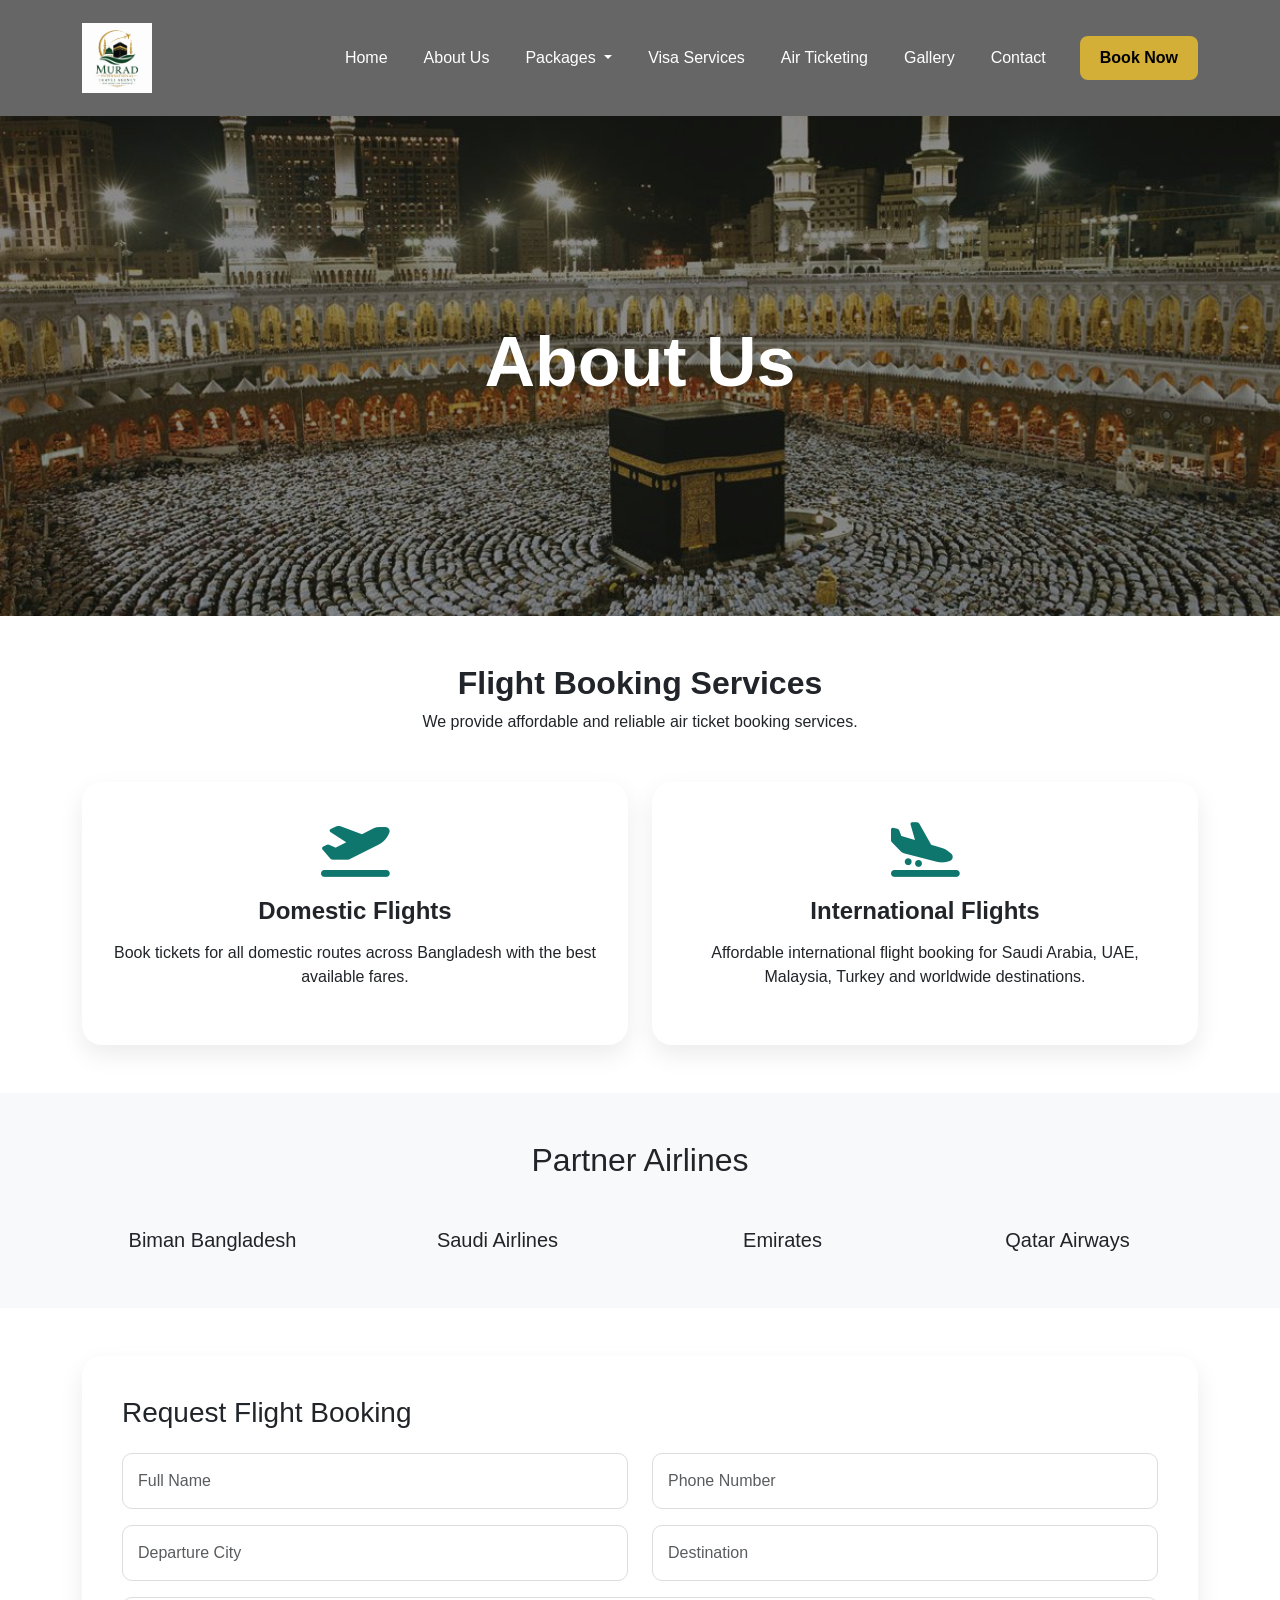
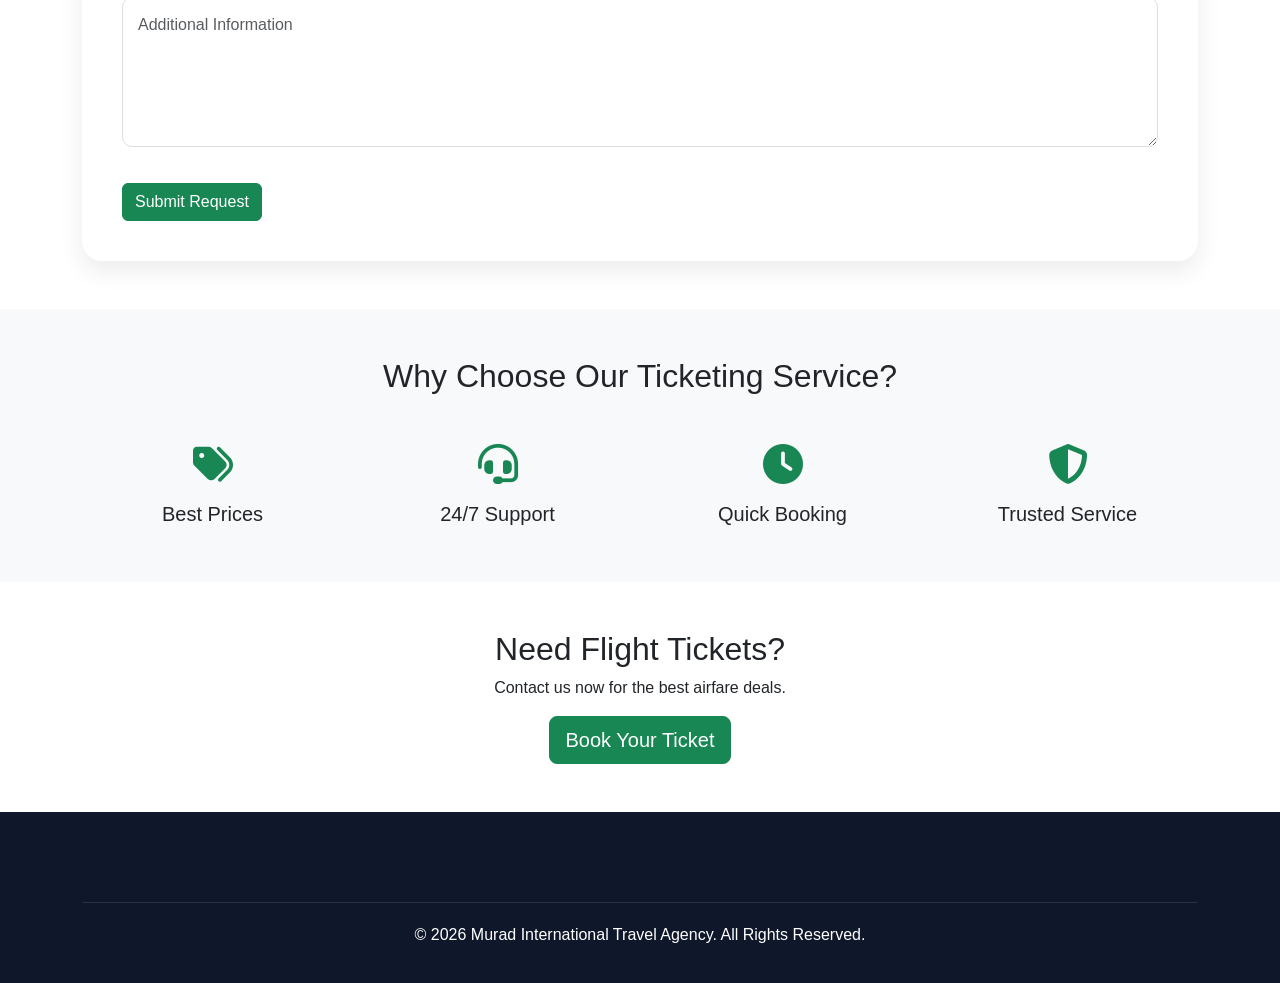
<file: air-ticketing.html>
<!DOCTYPE html>
<html lang="en">

<head>

<meta charset="UTF-8">
<meta name="viewport" content="width=device-width, initial-scale=1.0">

<title>Air Ticketing Services | Murad International Travel Agency</title>

<link href="https://cdn.jsdelivr.net/npm/bootstrap@5.3.7/dist/css/bootstrap.min.css" rel="stylesheet">

<link rel="stylesheet"
href="https://cdnjs.cloudflare.com/ajax/libs/font-awesome/6.7.2/css/all.min.css">

<link rel="stylesheet" href="css/style.css">

</head>

<body>

<!-- Navbar -->

<!-- Navbar -->

<nav class="navbar navbar-expand-lg custom-navbar">

<div class="container">

<a class="navbar-brand" href="index.html">
<img src="images/logo.png" alt="Murad Travel Logo">
</a>

<button class="navbar-toggler"
type="button"
data-bs-toggle="collapse"
data-bs-target="#navbarNav">

<span class="navbar-toggler-icon"></span>

</button>

<div class="collapse navbar-collapse"
id="navbarNav">

<ul class="navbar-nav ms-auto align-items-center">

<li class="nav-item">
<a class="nav-link" href="index.html">Home</a>
</li>

<li class="nav-item">
<a class="nav-link" href="about.html">About Us</a>
</li>

<li class="nav-item dropdown">

<a class="nav-link dropdown-toggle"
href="#"
data-bs-toggle="dropdown">

Packages

</a>

<ul class="dropdown-menu">

<li>
<a class="dropdown-item"
href="hajj-packages.html">

Hajj Packages

</a>
</li>

<li>
<a class="dropdown-item"
href="umrah-packages.html">

Umrah Packages

</a>
</li>

</ul>

</li>

<li class="nav-item">
<a class="nav-link" href="visa-services.html">Visa Services</a>
</li>

<li class="nav-item">
<a class="nav-link" href="air-ticketing.html">Air Ticketing</a>
</li>

<li class="nav-item">
<a class="nav-link" href="gallery.html">Gallery</a>
</li>

<li class="nav-item">
<a class="nav-link" href="contact.html">Contact</a>
</li>

<li class="nav-item ms-lg-3">

<a href="https://wa.me/8801760778500"
target="_blank"
class="btn btn-warning book-btn">

Book Now

</a>

</li>

</ul>

</div>

</div>

</nav>

<!-- Banner -->

<section class="page-banner">

<img src="images/slider-1.jpg"
class="w-100 page-banner-img">

<div class="banner-overlay"></div>

<div class="banner-content">

<h1>About Us</h1>

</div>

</section>

<!-- Services -->

<section class="py-5">

<div class="container">

<div class="text-center mb-5">

<h2 class="fw-bold">
Flight Booking Services
</h2>

<p>
We provide affordable and reliable air ticket booking services.
</p>

</div>

<div class="row g-4">

<div class="col-lg-6">

<div class="service-card">

<i class="fa-solid fa-plane-departure"></i>

<h4>Domestic Flights</h4>

<p>
Book tickets for all domestic routes across Bangladesh with the best available fares.
</p>

</div>

</div>

<div class="col-lg-6">

<div class="service-card">

<i class="fa-solid fa-plane-arrival"></i>

<h4>International Flights</h4>

<p>
Affordable international flight booking for Saudi Arabia, UAE, Malaysia, Turkey and worldwide destinations.
</p>

</div>

</div>

</div>

</div>

</section>

<!-- Airlines -->

<section class="py-5 bg-light">

<div class="container">

<div class="text-center mb-5">

<h2>
Partner Airlines
</h2>

</div>

<div class="row text-center">

<div class="col-md-3">
<h5>Biman Bangladesh</h5>
</div>

<div class="col-md-3">
<h5>Saudi Airlines</h5>
</div>

<div class="col-md-3">
<h5>Emirates</h5>
</div>

<div class="col-md-3">
<h5>Qatar Airways</h5>
</div>

</div>

</div>

</section>

<!-- Booking Form -->

<section class="py-5">

<div class="container">

<div class="contact-form">

<h3 class="mb-4">
Request Flight Booking
</h3>

<form>

<div class="row">

<div class="col-md-6">

<input type="text"
class="form-control mb-3"
placeholder="Full Name">

</div>

<div class="col-md-6">

<input type="text"
class="form-control mb-3"
placeholder="Phone Number">

</div>

<div class="col-md-6">

<input type="text"
class="form-control mb-3"
placeholder="Departure City">

</div>

<div class="col-md-6">

<input type="text"
class="form-control mb-3"
placeholder="Destination">

</div>

<div class="col-md-12">

<textarea
class="form-control"
rows="5"
placeholder="Additional Information"></textarea>

</div>

</div>

<button class="btn btn-success mt-3">
Submit Request
</button>

</form>

</div>

</div>

</section>

<!-- Why Choose Us -->

<section class="py-5 bg-light">

<div class="container">

<div class="text-center mb-5">

<h2>
Why Choose Our Ticketing Service?
</h2>

</div>

<div class="row text-center">

<div class="col-md-3">

<i class="fa-solid fa-tags fs-1 text-success"></i>

<h5 class="mt-3">
Best Prices
</h5>

</div>

<div class="col-md-3">

<i class="fa-solid fa-headset fs-1 text-success"></i>

<h5 class="mt-3">
24/7 Support
</h5>

</div>

<div class="col-md-3">

<i class="fa-solid fa-clock fs-1 text-success"></i>

<h5 class="mt-3">
Quick Booking
</h5>

</div>

<div class="col-md-3">

<i class="fa-solid fa-shield-halved fs-1 text-success"></i>

<h5 class="mt-3">
Trusted Service
</h5>

</div>

</div>

</div>

</section>

<!-- CTA -->

<section class="py-5 text-center">

<div class="container">

<h2>
Need Flight Tickets?
</h2>

<p>
Contact us now for the best airfare deals.
</p>

<a href="contact.html"
class="btn btn-success btn-lg">

Book Your Ticket

</a>

</div>

</section>

<!-- Footer -->

<footer class="footer">

<div class="container">

<div class="footer-bottom">

<p>
© 2026 Murad International Travel Agency.
All Rights Reserved.
</p>

</div>

</div>

</footer>

<script src="https://cdn.jsdelivr.net/npm/bootstrap@5.3.7/dist/js/bootstrap.bundle.min.js"></script>

</body>

</html>
</file>
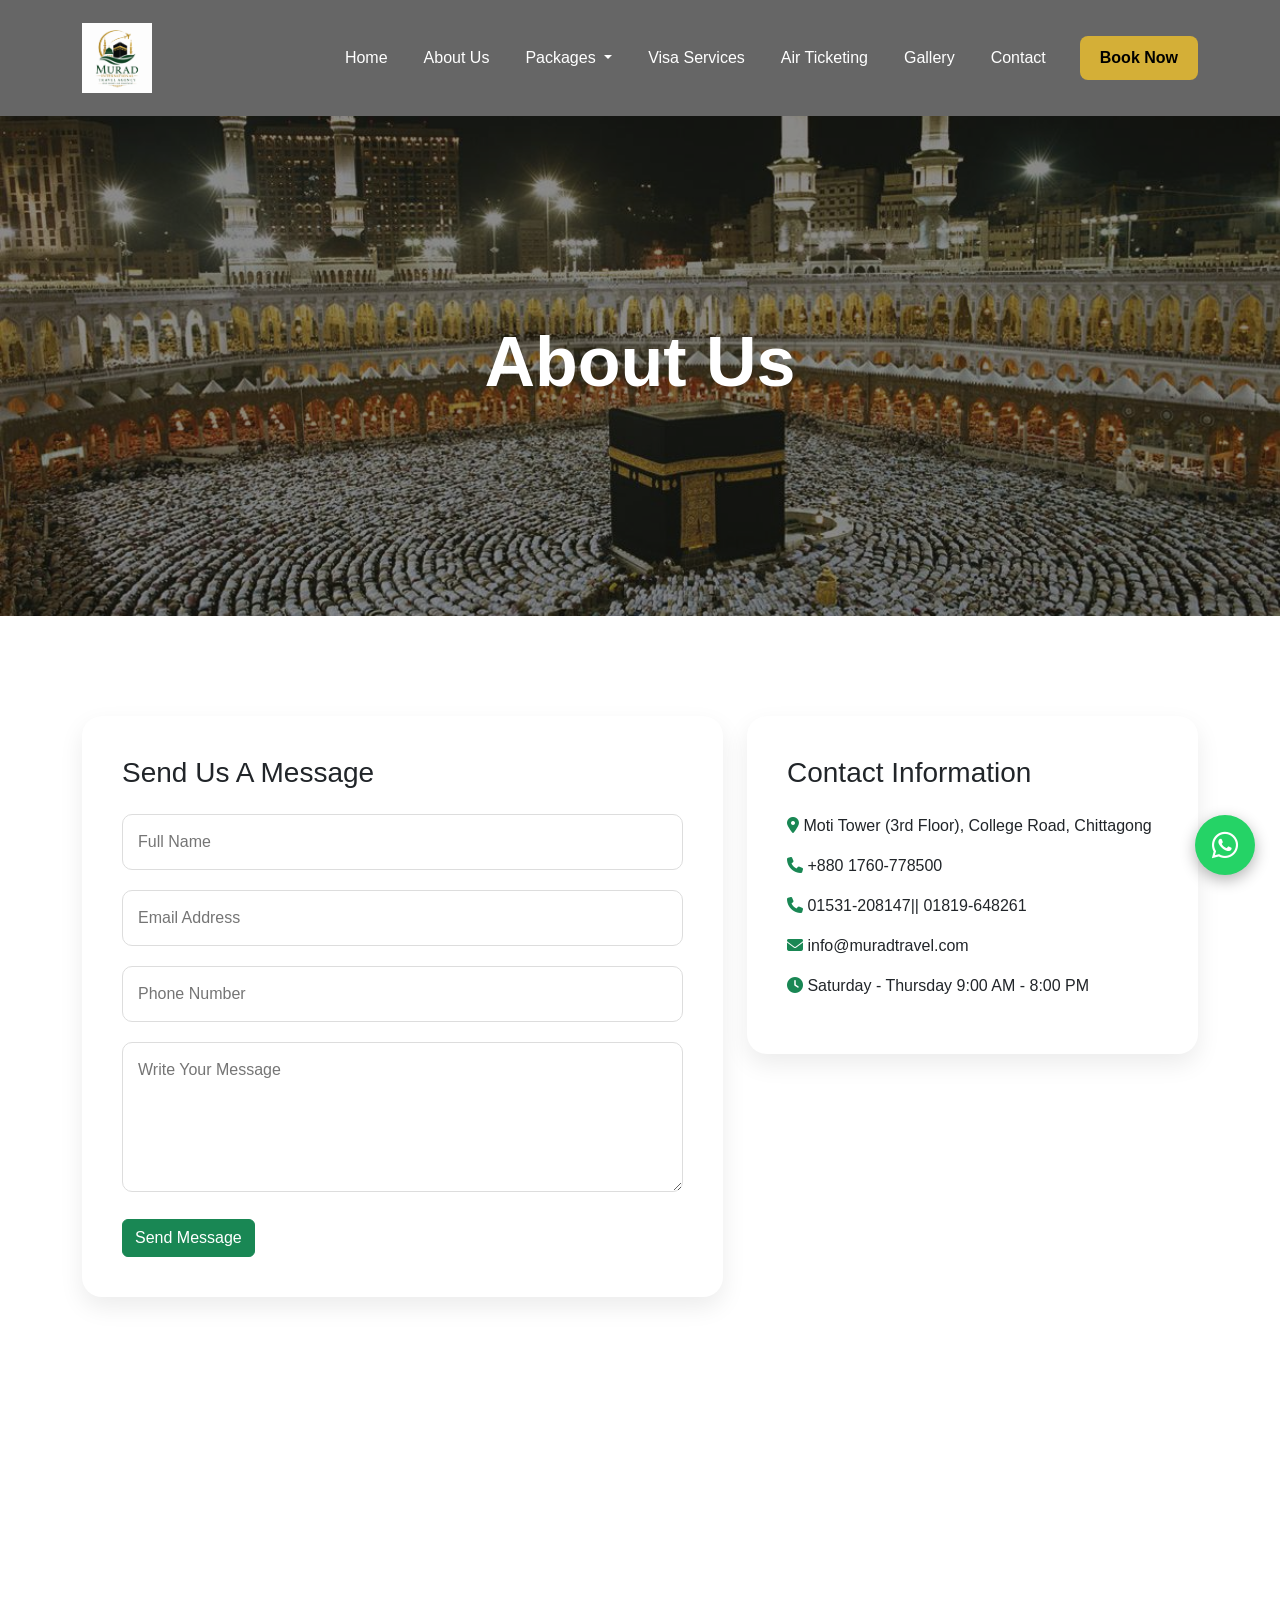
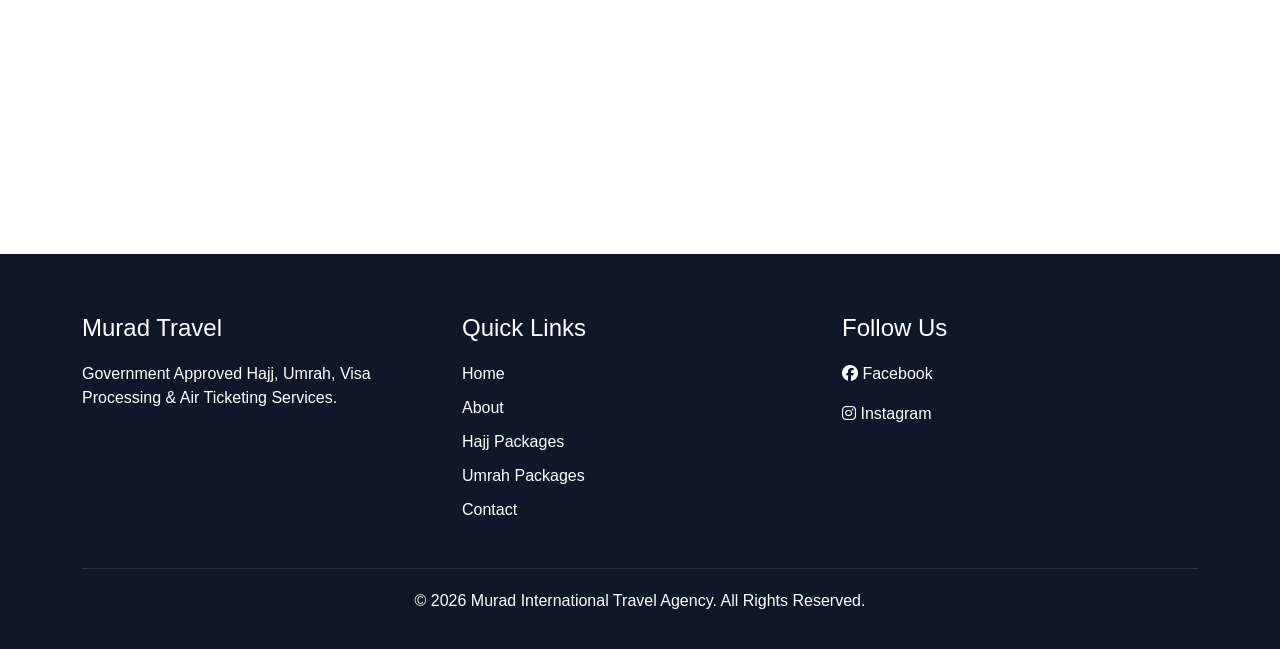
<file: contact.html>
<!DOCTYPE html>
<html lang="en">

<head>

<meta charset="UTF-8">
<meta name="viewport" content="width=device-width, initial-scale=1.0">

<title>Contact Us | Murad International Travel Agency</title>

<link href="https://cdn.jsdelivr.net/npm/bootstrap@5.3.7/dist/css/bootstrap.min.css" rel="stylesheet">

<link rel="stylesheet"
href="https://cdnjs.cloudflare.com/ajax/libs/font-awesome/6.7.2/css/all.min.css">

<link rel="stylesheet" href="css/style.css">

</head>

<body>

<!-- Navbar -->

<!-- Navbar -->

<nav class="navbar navbar-expand-lg custom-navbar">

<div class="container">

<a class="navbar-brand" href="index.html">
<img src="images/logo.png" alt="Murad Travel Logo">
</a>

<button class="navbar-toggler"
type="button"
data-bs-toggle="collapse"
data-bs-target="#navbarNav">

<span class="navbar-toggler-icon"></span>

</button>

<div class="collapse navbar-collapse"
id="navbarNav">

<ul class="navbar-nav ms-auto align-items-center">

<li class="nav-item">
<a class="nav-link" href="index.html">Home</a>
</li>

<li class="nav-item">
<a class="nav-link" href="about.html">About Us</a>
</li>

<li class="nav-item dropdown">

<a class="nav-link dropdown-toggle"
href="#"
data-bs-toggle="dropdown">

Packages

</a>

<ul class="dropdown-menu">

<li>
<a class="dropdown-item"
href="hajj-packages.html">

Hajj Packages

</a>
</li>

<li>
<a class="dropdown-item"
href="umrah-packages.html">

Umrah Packages

</a>
</li>

</ul>

</li>

<li class="nav-item">
<a class="nav-link" href="visa-services.html">Visa Services</a>
</li>

<li class="nav-item">
<a class="nav-link" href="air-ticketing.html">Air Ticketing</a>
</li>

<li class="nav-item">
<a class="nav-link" href="gallery.html">Gallery</a>
</li>

<li class="nav-item">
<a class="nav-link" href="contact.html">Contact</a>
</li>

<li class="nav-item ms-lg-3">

<a href="https://wa.me/8801760778500"
target="_blank"
class="btn btn-warning book-btn">

Book Now

</a>

</li>

</ul>

</div>

</div>

</nav>

<!-- Page Banner -->

<section class="page-banner">

<img src="images/slider-1.jpg"
class="w-100 page-banner-img">

<div class="banner-overlay"></div>

<div class="banner-content">

<h1>About Us</h1>

</div>

</section>

<!-- Contact Section -->

<section class="contact-section">

<div class="container">

<div class="row">

<div class="col-lg-7">

<div class="contact-form">

<h3 class="mb-4">
Send Us A Message
</h3>

<form>

<input type="text"
placeholder="Full Name"
required>

<input type="email"
placeholder="Email Address"
required>

<input type="text"
placeholder="Phone Number"
required>

<textarea
placeholder="Write Your Message"></textarea>

<button type="submit"
class="btn btn-success">

Send Message

</button>

</form>

</div>

</div>

<div class="col-lg-5">

<div class="contact-form">

<h3 class="mb-4">
Contact Information
</h3>

<p>

<i class="fa-solid fa-location-dot text-success"></i>

Moti Tower (3rd Floor),
College Road, Chittagong

</p>

<p>

<i class="fa-solid fa-phone text-success"></i>

+880 1760-778500

</p>

<p>

<i class="fa-solid fa-phone text-success"></i>

01531-208147||
01819-648261

</p>

<p>

<i class="fa-solid fa-envelope text-success"></i>

info@muradtravel.com

</p>

<p>

<i class="fa-solid fa-clock text-success"></i>

Saturday - Thursday
9:00 AM - 8:00 PM

</p>

</div>

</div>

</div>

</div>

</section>

<!-- Google Map -->

<section>

<iframe
src="https://www.google.com/maps/embed?pb="
width="100%"
height="450"
style="border:0;"
allowfullscreen=""
loading="lazy">
</iframe>

</section>

<!-- WhatsApp Floating Button -->

<a href="https://wa.me/8801760778500"
class="whatsapp-btn"
target="_blank">

<i class="fa-brands fa-whatsapp"></i>

</a>

<!-- Footer -->

<footer class="footer">

<div class="container">

<div class="row">

<div class="col-lg-4">

<h4>Murad Travel</h4>

<p>
Government Approved Hajj, Umrah,
Visa Processing & Air Ticketing Services.
</p>

</div>

<div class="col-lg-4">

<h4>Quick Links</h4>

<ul>

<li><a href="index.html">Home</a></li>
<li><a href="about.html">About</a></li>
<li><a href="hajj-packages.html">Hajj Packages</a></li>
<li><a href="umrah-packages.html">Umrah Packages</a></li>
<li><a href="contact.html">Contact</a></li>

</ul>

</div>

<div class="col-lg-4">

<h4>Follow Us</h4>

<p>

<a href="#">
<i class="fa-brands fa-facebook"></i>
Facebook
</a>

</p>

<p>

<a href="#">
<i class="fa-brands fa-instagram"></i>
Instagram
</a>

</p>

</div>

</div>

<div class="footer-bottom">

<p>
© 2026 Murad International Travel Agency.
All Rights Reserved.
</p>

</div>

</div>

</footer>

<script src="https://cdn.jsdelivr.net/npm/bootstrap@5.3.7/dist/js/bootstrap.bundle.min.js"></script>

</body>

</html>
</file>
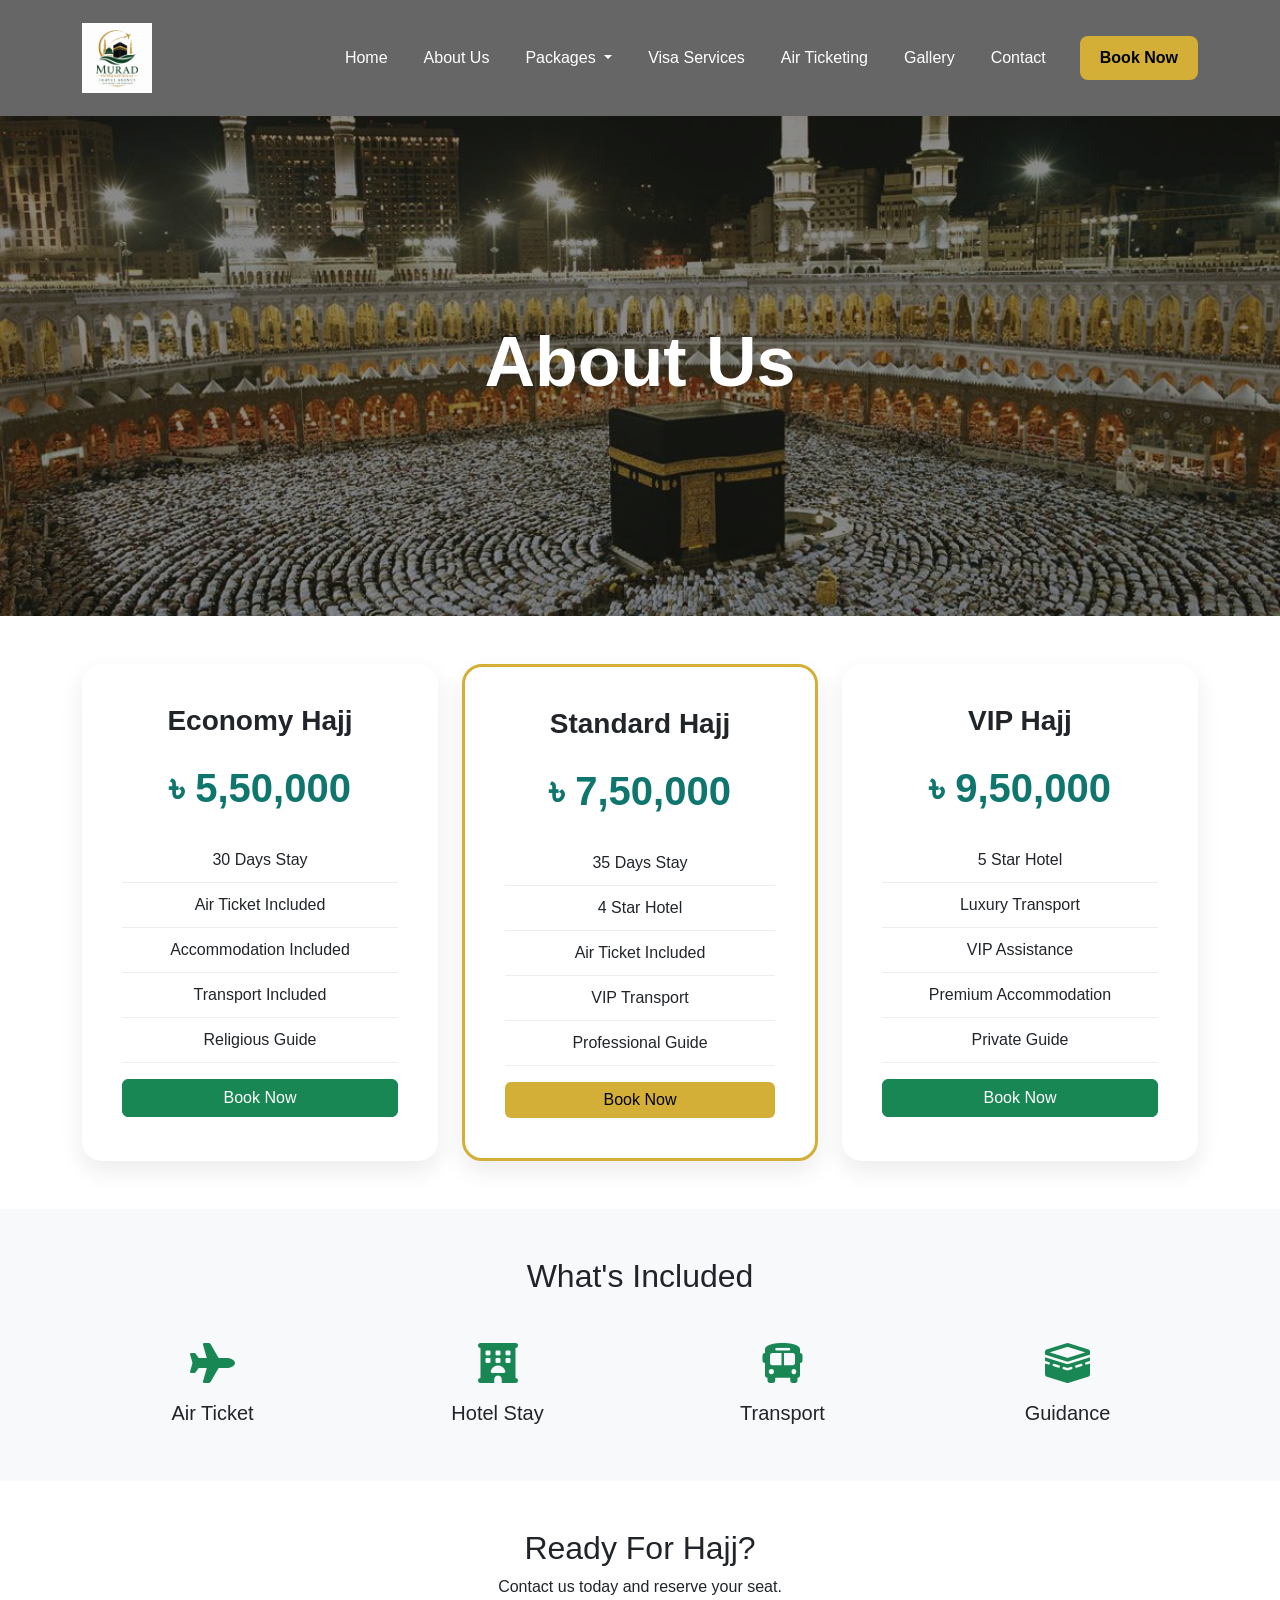
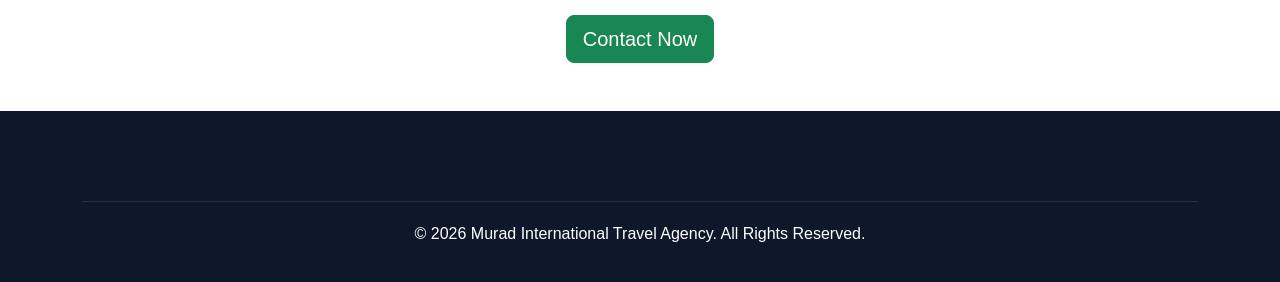
<file: hajj-packages.html>
<!DOCTYPE html>
<html lang="en">

<head>

<meta charset="UTF-8">
<meta name="viewport" content="width=device-width, initial-scale=1.0">

<title>Hajj Packages | Murad International Travel Agency</title>

<link href="https://cdn.jsdelivr.net/npm/bootstrap@5.3.7/dist/css/bootstrap.min.css" rel="stylesheet">

<link rel="stylesheet"
href="https://cdnjs.cloudflare.com/ajax/libs/font-awesome/6.7.2/css/all.min.css">

<link rel="stylesheet" href="css/style.css">

</head>

<body>

<!-- Navbar -->

<!-- Navbar -->

<nav class="navbar navbar-expand-lg custom-navbar">

<div class="container">

<a class="navbar-brand" href="index.html">
<img src="images/logo.png" alt="Murad Travel Logo">
</a>

<button class="navbar-toggler"
type="button"
data-bs-toggle="collapse"
data-bs-target="#navbarNav">

<span class="navbar-toggler-icon"></span>

</button>

<div class="collapse navbar-collapse"
id="navbarNav">

<ul class="navbar-nav ms-auto align-items-center">

<li class="nav-item">
<a class="nav-link" href="index.html">Home</a>
</li>

<li class="nav-item">
<a class="nav-link" href="about.html">About Us</a>
</li>

<li class="nav-item dropdown">

<a class="nav-link dropdown-toggle"
href="#"
data-bs-toggle="dropdown">

Packages

</a>

<ul class="dropdown-menu">

<li>
<a class="dropdown-item"
href="hajj-packages.html">

Hajj Packages

</a>
</li>

<li>
<a class="dropdown-item"
href="umrah-packages.html">

Umrah Packages

</a>
</li>

</ul>

</li>

<li class="nav-item">
<a class="nav-link" href="visa-services.html">Visa Services</a>
</li>

<li class="nav-item">
<a class="nav-link" href="air-ticketing.html">Air Ticketing</a>
</li>

<li class="nav-item">
<a class="nav-link" href="gallery.html">Gallery</a>
</li>

<li class="nav-item">
<a class="nav-link" href="contact.html">Contact</a>
</li>

<li class="nav-item ms-lg-3">

<a href="https://wa.me/8801760778500"
target="_blank"
class="btn btn-warning book-btn">

Book Now

</a>

</li>

</ul>

</div>

</div>

</nav>
<!-- Banner -->

<section class="page-banner">

<img src="images/slider-1.jpg"
class="w-100 page-banner-img">

<div class="banner-overlay"></div>

<div class="banner-content">

<h1>About Us</h1>

</div>

</section>

<!-- Packages -->

<section class="py-5">

<div class="container">

<div class="row g-4">

<!-- Economy -->

<div class="col-lg-4">

<div class="package-card">

<h3>Economy Hajj</h3>

<div class="price">
৳ 5,50,000
</div>

<ul>

<li>30 Days Stay</li>
<li>Air Ticket Included</li>
<li>Accommodation Included</li>
<li>Transport Included</li>
<li>Religious Guide</li>

</ul>

<a href="contact.html"
class="btn btn-success w-100">

Book Now

</a>

</div>

</div>

<!-- Standard -->

<div class="col-lg-4">

<div class="package-card featured">

<h3>Standard Hajj</h3>

<div class="price">
৳ 7,50,000
</div>

<ul>

<li>35 Days Stay</li>
<li>4 Star Hotel</li>
<li>Air Ticket Included</li>
<li>VIP Transport</li>
<li>Professional Guide</li>

</ul>

<a href="contact.html"
class="btn btn-warning w-100">

Book Now

</a>

</div>

</div>

<!-- VIP -->

<div class="col-lg-4">

<div class="package-card">

<h3>VIP Hajj</h3>

<div class="price">
৳ 9,50,000
</div>

<ul>

<li>5 Star Hotel</li>
<li>Luxury Transport</li>
<li>VIP Assistance</li>
<li>Premium Accommodation</li>
<li>Private Guide</li>

</ul>

<a href="contact.html"
class="btn btn-success w-100">

Book Now

</a>

</div>

</div>

</div>

</div>

</section>

<!-- Services Included -->

<section class="py-5 bg-light">

<div class="container">

<div class="text-center mb-5">

<h2>
What's Included
</h2>

</div>

<div class="row text-center">

<div class="col-md-3">

<i class="fa-solid fa-plane fs-1 text-success"></i>

<h5 class="mt-3">
Air Ticket
</h5>

</div>

<div class="col-md-3">

<i class="fa-solid fa-hotel fs-1 text-success"></i>

<h5 class="mt-3">
Hotel Stay
</h5>

</div>

<div class="col-md-3">

<i class="fa-solid fa-bus fs-1 text-success"></i>

<h5 class="mt-3">
Transport
</h5>

</div>

<div class="col-md-3">

<i class="fa-solid fa-kaaba fs-1 text-success"></i>

<h5 class="mt-3">
Guidance
</h5>

</div>

</div>

</div>

</section>

<!-- CTA -->

<section class="py-5 text-center">

<div class="container">

<h2>
Ready For Hajj?
</h2>

<p>
Contact us today and reserve your seat.
</p>

<a href="contact.html"
class="btn btn-success btn-lg">

Contact Now

</a>

</div>

</section>

<!-- Footer -->

<footer class="footer">

<div class="container">

<div class="footer-bottom">

<p>
© 2026 Murad International Travel Agency. All Rights Reserved.
</p>

</div>

</div>

</footer>

<script src="https://cdn.jsdelivr.net/npm/bootstrap@5.3.7/dist/js/bootstrap.bundle.min.js"></script>

</body>

</html>
</file>
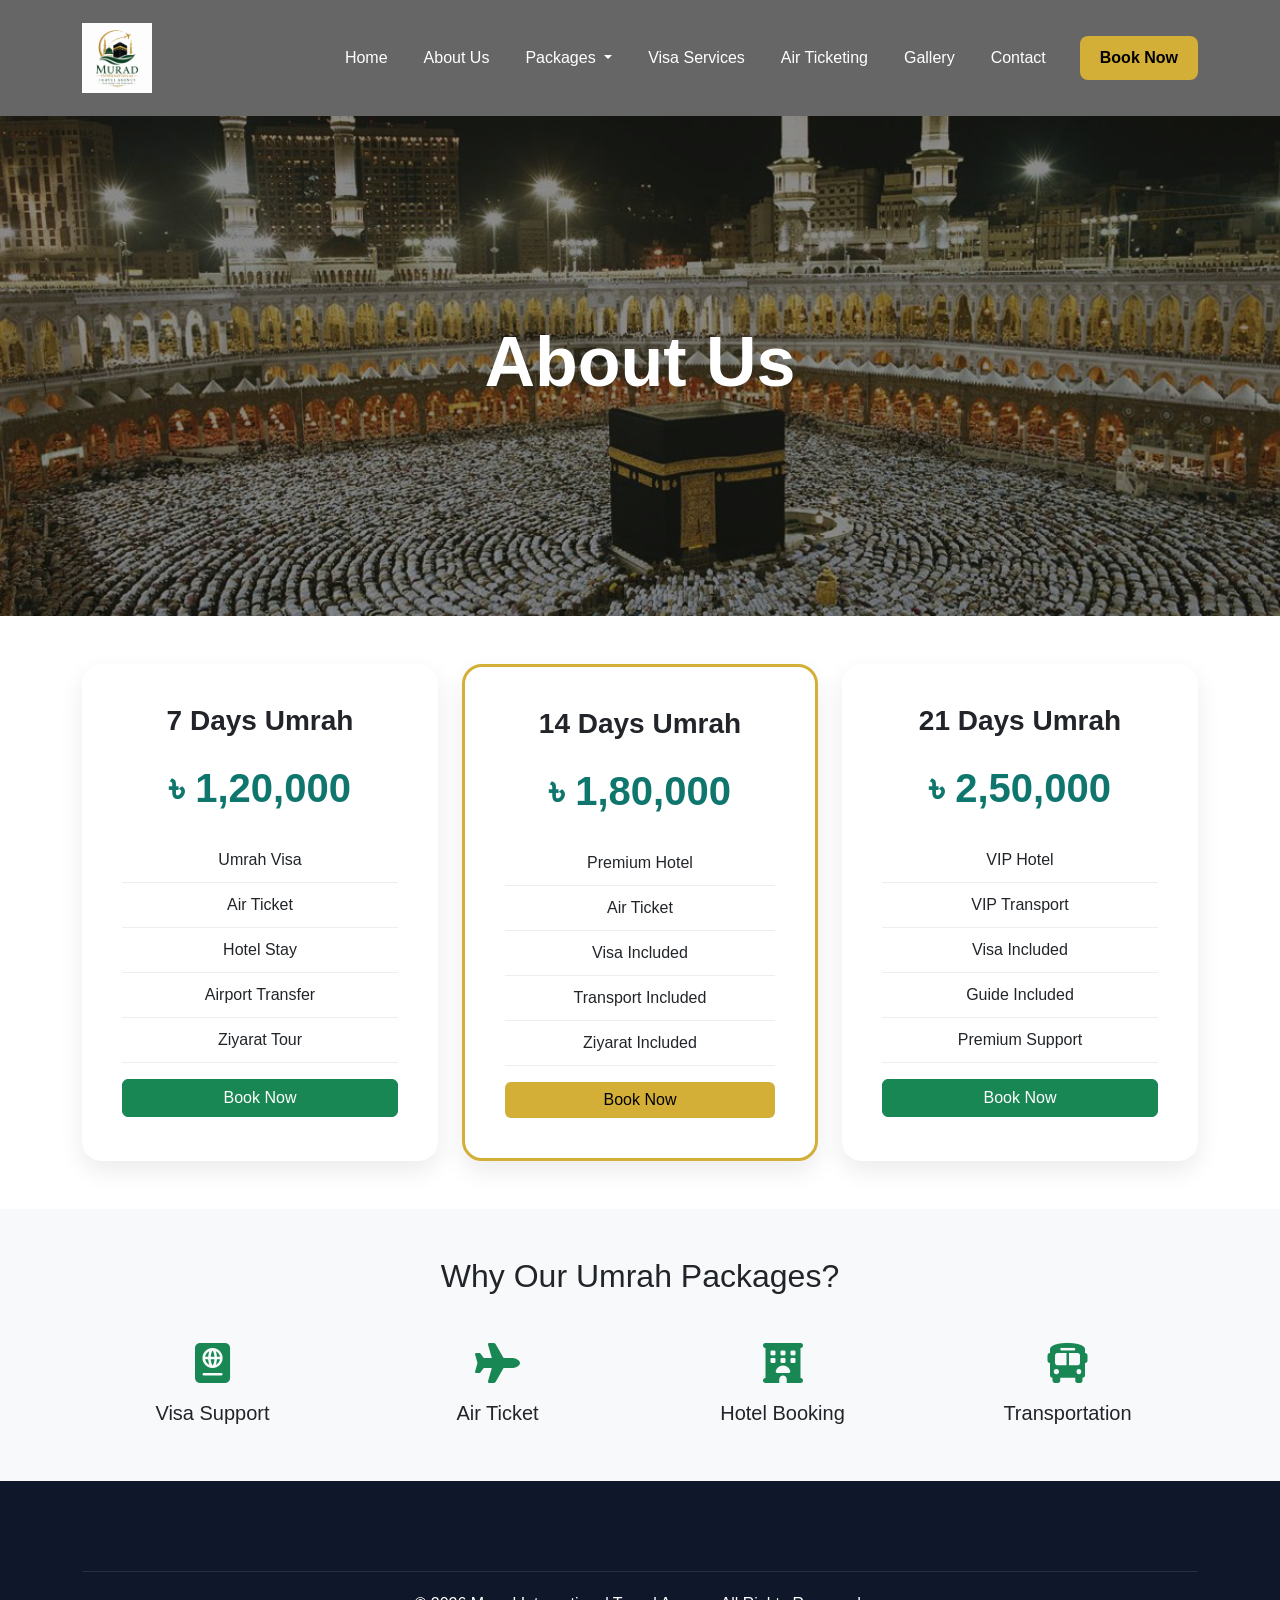
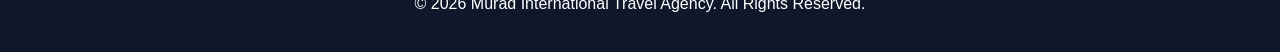
<file: umrah-packages.html>
<!DOCTYPE html>
<html lang="en">

<head>

<meta charset="UTF-8">
<meta name="viewport" content="width=device-width, initial-scale=1.0">

<title>Umrah Packages | Murad International Travel Agency</title>

<link href="https://cdn.jsdelivr.net/npm/bootstrap@5.3.7/dist/css/bootstrap.min.css" rel="stylesheet">

<link rel="stylesheet"
href="https://cdnjs.cloudflare.com/ajax/libs/font-awesome/6.7.2/css/all.min.css">

<link rel="stylesheet" href="css/style.css">

</head>

<body>

<!-- Navbar -->

<!-- Navbar -->

<nav class="navbar navbar-expand-lg custom-navbar">

<div class="container">

<a class="navbar-brand" href="index.html">
<img src="images/logo.png" alt="Murad Travel Logo">
</a>

<button class="navbar-toggler"
type="button"
data-bs-toggle="collapse"
data-bs-target="#navbarNav">

<span class="navbar-toggler-icon"></span>

</button>

<div class="collapse navbar-collapse"
id="navbarNav">

<ul class="navbar-nav ms-auto align-items-center">

<li class="nav-item">
<a class="nav-link" href="index.html">Home</a>
</li>

<li class="nav-item">
<a class="nav-link" href="about.html">About Us</a>
</li>

<li class="nav-item dropdown">

<a class="nav-link dropdown-toggle"
href="#"
data-bs-toggle="dropdown">

Packages

</a>

<ul class="dropdown-menu">

<li>
<a class="dropdown-item"
href="hajj-packages.html">

Hajj Packages

</a>
</li>

<li>
<a class="dropdown-item"
href="umrah-packages.html">

Umrah Packages

</a>
</li>

</ul>

</li>

<li class="nav-item">
<a class="nav-link" href="visa-services.html">Visa Services</a>
</li>

<li class="nav-item">
<a class="nav-link" href="air-ticketing.html">Air Ticketing</a>
</li>

<li class="nav-item">
<a class="nav-link" href="gallery.html">Gallery</a>
</li>

<li class="nav-item">
<a class="nav-link" href="contact.html">Contact</a>
</li>

<li class="nav-item ms-lg-3">

<a href="https://wa.me/8801760778500"
target="_blank"
class="btn btn-warning book-btn">

Book Now

</a>

</li>

</ul>

</div>

</div>

</nav>

<!-- Banner page -->
<section class="page-banner">

<img src="images/slider-1.jpg"
class="w-100 page-banner-img">

<div class="banner-overlay"></div>

<div class="banner-content">

<h1>About Us</h1>

</div>

</section>

<section class="py-5">

<div class="container">

<div class="row g-4">

<div class="col-lg-4">

<div class="package-card">

<h3>7 Days Umrah</h3>

<div class="price">৳ 1,20,000</div>

<ul>
<li>Umrah Visa</li>
<li>Air Ticket</li>
<li>Hotel Stay</li>
<li>Airport Transfer</li>
<li>Ziyarat Tour</li>
</ul>

<a href="contact.html"
class="btn btn-success w-100">

Book Now

</a>

</div>

</div>

<div class="col-lg-4">

<div class="package-card featured">

<h3>14 Days Umrah</h3>

<div class="price">৳ 1,80,000</div>

<ul>
<li>Premium Hotel</li>
<li>Air Ticket</li>
<li>Visa Included</li>
<li>Transport Included</li>
<li>Ziyarat Included</li>
</ul>

<a href="contact.html"
class="btn btn-warning w-100">

Book Now

</a>

</div>

</div>

<div class="col-lg-4">

<div class="package-card">

<h3>21 Days Umrah</h3>

<div class="price">৳ 2,50,000</div>

<ul>
<li>VIP Hotel</li>
<li>VIP Transport</li>
<li>Visa Included</li>
<li>Guide Included</li>
<li>Premium Support</li>
</ul>

<a href="contact.html"
class="btn btn-success w-100">

Book Now

</a>

</div>

</div>

</div>

</div>

</section>

<section class="py-5 bg-light">

<div class="container">

<div class="text-center mb-5">

<h2>Why Our Umrah Packages?</h2>

</div>

<div class="row text-center">

<div class="col-md-3">

<i class="fa-solid fa-passport fs-1 text-success"></i>

<h5 class="mt-3">Visa Support</h5>

</div>

<div class="col-md-3">

<i class="fa-solid fa-plane fs-1 text-success"></i>

<h5 class="mt-3">Air Ticket</h5>

</div>

<div class="col-md-3">

<i class="fa-solid fa-hotel fs-1 text-success"></i>

<h5 class="mt-3">Hotel Booking</h5>

</div>

<div class="col-md-3">

<i class="fa-solid fa-bus fs-1 text-success"></i>

<h5 class="mt-3">Transportation</h5>

</div>

</div>

</div>

</section>

<footer class="footer">

<div class="container">

<div class="footer-bottom">

<p>
© 2026 Murad International Travel Agency. All Rights Reserved.
</p>

</div>

</div>

</footer>

<script src="https://cdn.jsdelivr.net/npm/bootstrap@5.3.7/dist/js/bootstrap.bundle.min.js"></script>

</body>
</html>
</file>
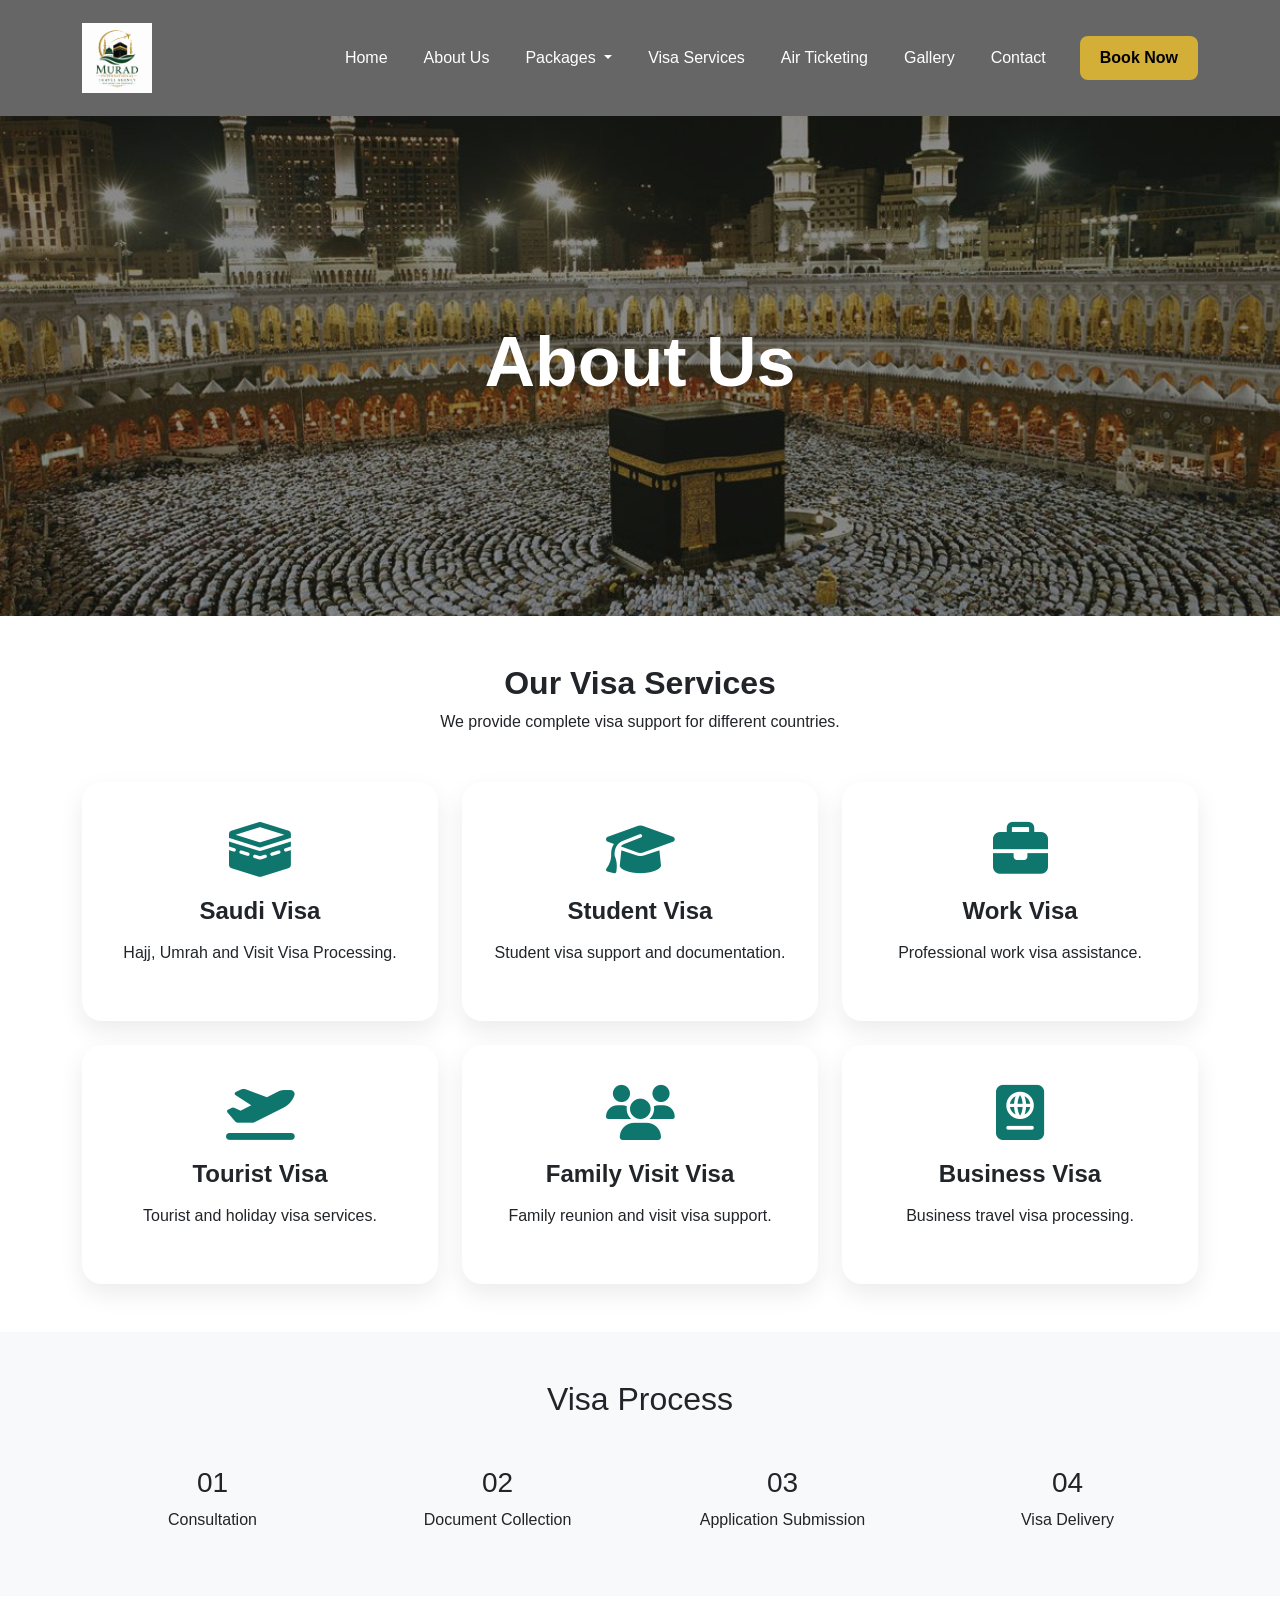
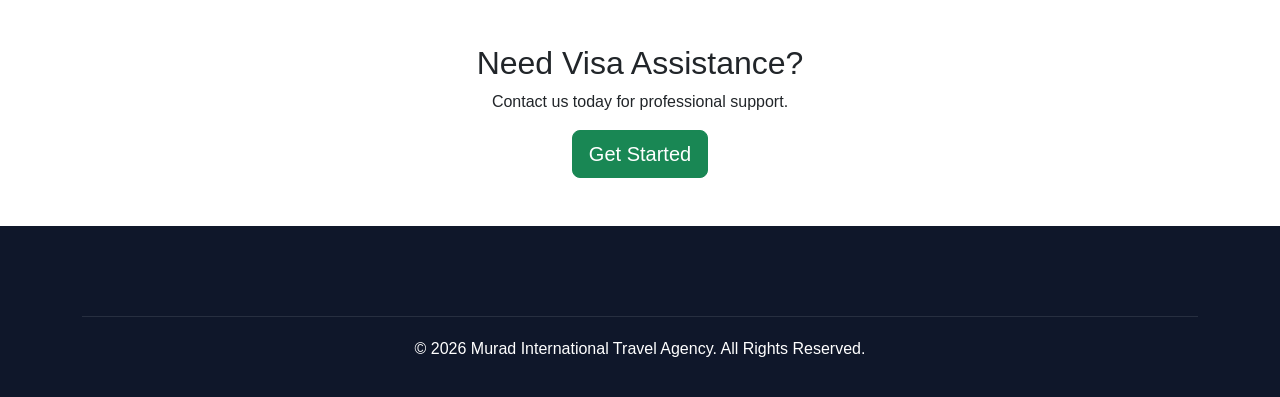
<file: visa-services.html>
<!DOCTYPE html>
<html lang="en">

<head>

<meta charset="UTF-8">
<meta name="viewport" content="width=device-width, initial-scale=1.0">

<title>Visa Services | Murad International Travel Agency</title>

<link href="https://cdn.jsdelivr.net/npm/bootstrap@5.3.7/dist/css/bootstrap.min.css" rel="stylesheet">

<link rel="stylesheet"
href="https://cdnjs.cloudflare.com/ajax/libs/font-awesome/6.7.2/css/all.min.css">

<link rel="stylesheet" href="css/style.css">

</head>

<body>

<!-- Navbar -->

<!-- Navbar -->

<nav class="navbar navbar-expand-lg custom-navbar">

<div class="container">

<a class="navbar-brand" href="index.html">
<img src="images/logo.png" alt="Murad Travel Logo">
</a>

<button class="navbar-toggler"
type="button"
data-bs-toggle="collapse"
data-bs-target="#navbarNav">

<span class="navbar-toggler-icon"></span>

</button>

<div class="collapse navbar-collapse"
id="navbarNav">

<ul class="navbar-nav ms-auto align-items-center">

<li class="nav-item">
<a class="nav-link" href="index.html">Home</a>
</li>

<li class="nav-item">
<a class="nav-link" href="about.html">About Us</a>
</li>

<li class="nav-item dropdown">

<a class="nav-link dropdown-toggle"
href="#"
data-bs-toggle="dropdown">

Packages

</a>

<ul class="dropdown-menu">

<li>
<a class="dropdown-item"
href="hajj-packages.html">

Hajj Packages

</a>
</li>

<li>
<a class="dropdown-item"
href="umrah-packages.html">

Umrah Packages

</a>
</li>

</ul>

</li>

<li class="nav-item">
<a class="nav-link" href="visa-services.html">Visa Services</a>
</li>

<li class="nav-item">
<a class="nav-link" href="air-ticketing.html">Air Ticketing</a>
</li>

<li class="nav-item">
<a class="nav-link" href="gallery.html">Gallery</a>
</li>

<li class="nav-item">
<a class="nav-link" href="contact.html">Contact</a>
</li>

<li class="nav-item ms-lg-3">

<a href="https://wa.me/8801760778500"
target="_blank"
class="btn btn-warning book-btn">

Book Now

</a>

</li>

</ul>

</div>

</div>

</nav>

<!-- Banner -->

<section class="page-banner">

<img src="images/slider-1.jpg"
class="w-100 page-banner-img">

<div class="banner-overlay"></div>

<div class="banner-content">

<h1>About Us</h1>

</div>

</section>

<!-- Services -->

<section class="py-5">

<div class="container">

<div class="text-center mb-5">

<h2 class="fw-bold">
Our Visa Services
</h2>

<p>
We provide complete visa support for different countries.
</p>

</div>

<div class="row g-4">

<div class="col-lg-4">

<div class="service-card">

<i class="fa-solid fa-kaaba"></i>

<h4>Saudi Visa</h4>

<p>
Hajj, Umrah and Visit Visa Processing.
</p>

</div>

</div>

<div class="col-lg-4">

<div class="service-card">

<i class="fa-solid fa-graduation-cap"></i>

<h4>Student Visa</h4>

<p>
Student visa support and documentation.
</p>

</div>

</div>

<div class="col-lg-4">

<div class="service-card">

<i class="fa-solid fa-briefcase"></i>

<h4>Work Visa</h4>

<p>
Professional work visa assistance.
</p>

</div>

</div>

<div class="col-lg-4">

<div class="service-card">

<i class="fa-solid fa-plane-departure"></i>

<h4>Tourist Visa</h4>

<p>
Tourist and holiday visa services.
</p>

</div>

</div>

<div class="col-lg-4">

<div class="service-card">

<i class="fa-solid fa-users"></i>

<h4>Family Visit Visa</h4>

<p>
Family reunion and visit visa support.
</p>

</div>

</div>

<div class="col-lg-4">

<div class="service-card">

<i class="fa-solid fa-passport"></i>

<h4>Business Visa</h4>

<p>
Business travel visa processing.
</p>

</div>

</div>

</div>

</div>

</section>

<!-- Process -->

<section class="py-5 bg-light">

<div class="container">

<div class="text-center mb-5">

<h2>Visa Process</h2>

</div>

<div class="row text-center">

<div class="col-md-3">
<h3>01</h3>
<p>Consultation</p>
</div>

<div class="col-md-3">
<h3>02</h3>
<p>Document Collection</p>
</div>

<div class="col-md-3">
<h3>03</h3>
<p>Application Submission</p>
</div>

<div class="col-md-3">
<h3>04</h3>
<p>Visa Delivery</p>
</div>

</div>

</div>

</section>

<!-- CTA -->

<section class="py-5 text-center">

<div class="container">

<h2>Need Visa Assistance?</h2>

<p>Contact us today for professional support.</p>

<a href="contact.html"
class="btn btn-success btn-lg">

Get Started

</a>

</div>

</section>

<footer class="footer">

<div class="container">

<div class="footer-bottom">

<p>
© 2026 Murad International Travel Agency.
All Rights Reserved.
</p>

</div>

</div>

</footer>

<script src="https://cdn.jsdelivr.net/npm/bootstrap@5.3.7/dist/js/bootstrap.bundle.min.js"></script>

</body>

</html>
</file>
<file: css/style.css>
:root{
    --primary:#0F766E;
    --gold:#D4AF37;
    --dark:#0F172A;
    --white:#ffffff;
}

*{
    margin:0;
    padding:0;
    box-sizing:border-box;
}

html{
    scroll-behavior:smooth;
}

body{
    font-family:'Poppins',sans-serif;
    overflow-x:hidden;
}

/* Top Bar */

.top-bar{
    background:var(--primary);
    color:#fff;
    padding:10px 0;
    font-size:14px;
}

/* Navbar */

.custom-navbar{
    background:#666;
    padding:18px 0;
}

.navbar-brand img{
    width:70px;
    height:70px;
    object-fit:contain;
}

.nav-link{
    color:#fff !important;
    font-weight:500;
    margin:0 10px;
    transition:.3s;
}

.nav-link:hover{
    color:#D4AF37 !important;
}

.dropdown-menu{
    border:none;
    border-radius:10px;
}

.book-btn{
    border-radius:8px;
    padding:10px 20px;
    font-weight:600;
}
/* Hero */

.hero{
    position:relative;
    height:100vh;
    overflow:hidden;
}

.hero-video{
    position:absolute;
    top:0;
    left:0;
    width:100%;
    height:100%;
    object-fit:cover;
}

.overlay{
    position:absolute;
    top:0;
    left:0;
    width:100%;
    height:100%;
    background:rgba(0,0,0,.55);
}

.hero-content{
    position:relative;
    z-index:2;
    text-align:center;
    color:#fff;
    padding-top:260px;
}

.hero-content h1{
    font-size:65px;
    font-weight:800;
    margin-bottom:20px;
}

.hero-content p{
    max-width:800px;
    margin:auto;
    font-size:20px;
    line-height:1.8;
    margin-bottom:30px;
}

.btn-warning{
    background:var(--gold);
    border:none;
}

.btn-warning:hover{
    background:#b89222;
}

/* About Preview */

.about-preview{
    padding:100px 0;
}

.about-preview h2{
    font-weight:700;
    margin-bottom:20px;
}

.about-preview p{
    color:#666;
    line-height:1.9;
}

/* Services */

.services{
    background:#f8fafc;
    padding:100px 0;
}

.service-card{
    background:#fff;
    padding:40px 30px;
    border-radius:20px;
    text-align:center;
    box-shadow:0 10px 25px rgba(0,0,0,.08);
    transition:.4s;
    height:100%;
}

.service-card:hover{
    transform:translateY(-10px);
}

.service-card i{
    font-size:55px;
    color:var(--primary);
    margin-bottom:20px;
}

.service-card h4{
    margin-bottom:15px;
    font-weight:700;
}

/* Package Cards */

.package-card{
    background:#fff;
    padding:40px;
    border-radius:20px;
    text-align:center;
    box-shadow:0 10px 25px rgba(0,0,0,.08);
    transition:.4s;
    height:100%;
}

.package-card:hover{
    transform:translateY(-10px);
}

.package-card h3{
    font-weight:700;
}

.package-card .price{
    font-size:40px;
    color:var(--primary);
    margin:20px 0;
    font-weight:700;
}

.package-card ul{
    list-style:none;
    padding:0;
}

.package-card ul li{
    padding:10px 0;
    border-bottom:1px solid #eee;
}

.featured{
    border:3px solid var(--gold);
}

/* Page Banner */

.page-banner{
    position:relative;
    text-align:center;
    color:#fff;
}

.page-banner-img{
    width:100%;
    height:500px;
    object-fit:cover;
}

.banner-overlay{
    position:absolute;
    top:0;
    left:0;
    width:100%;
    height:100%;
    background:rgba(0,0,0,.45);
}

.banner-content{
    position:absolute;
    top:50%;
    left:50%;
    transform:translate(-50%,-50%);
    z-index:2;
}

.banner-content h1{
    font-size:70px;
    font-weight:700;
}

/* Contact */

.contact-section{
    padding:100px 0;
}

.contact-form{
    background:#fff;
    padding:40px;
    border-radius:20px;
    box-shadow:0 10px 25px rgba(0,0,0,.08);
}

.contact-form input,
.contact-form textarea{
    width:100%;
    padding:15px;
    margin-bottom:20px;
    border:1px solid #ddd;
    border-radius:10px;
}

.contact-form textarea{
    height:150px;
}

/* Footer */

.footer{
    background:var(--dark);
    color:#fff;
    padding:60px 0 20px;
}

.footer h4{
    margin-bottom:20px;
}

.footer ul{
    list-style:none;
    padding:0;
}

.footer ul li{
    margin-bottom:10px;
}

.footer a{
    color:#fff;
    text-decoration:none;
}

.footer a:hover{
    color:var(--gold);
}

.footer-bottom{
    border-top:1px solid rgba(255,255,255,.1);
    margin-top:30px;
    padding-top:20px;
    text-align:center;
}

/* Responsive */

@media(max-width:991px){

    .hero-content{
        padding-top:220px;
    }

    .hero-content h1{
        font-size:45px;
    }

    .navbar{
        background:#000;
        top:0;
    }

}

@media(max-width:768px){

    .hero-content h1{
        font-size:35px;
    }

    .hero-content p{
        font-size:16px;
    }

    .page-banner h1{
        font-size:40px;
    }

}
/*whats app button*/

.whatsapp-btn{
    position:fixed;
    right:25px;
    bottom:25px;
    width:60px;
    height:60px;
    background:#25D366;
    color:#fff;
    border-radius:50%;
    display:flex;
    align-items:center;
    justify-content:center;
    font-size:30px;
    text-decoration:none;
    z-index:9999;
    box-shadow:0 5px 15px rgba(0,0,0,.3);
}

.whatsapp-btn:hover{
    color:#fff;
    transform:scale(1.1);
}

/*galary*/

.gallery-img{
    width:100%;
    height:300px;
    object-fit:cover;
    transition:.4s;
    cursor:pointer;
}

.gallery-img:hover{
    transform:scale(1.05);
}
/*slider*/
.slider-img{
    height:100vh;
    object-fit:cover;
}

.slider-overlay{
    position:absolute;
    top:0;
    left:0;
    width:100%;
    height:100%;
    background:rgba(0,0,0,.55);
}

.carousel-item{
    position:relative;
}

.carousel-caption{
    bottom:30%;
    z-index:2;
}

.carousel-caption h1{
    font-size:65px;
    font-weight:800;
    margin-bottom:20px;
}

.carousel-caption p{
    font-size:22px;
    margin-bottom:25px;
}

@media(max-width:768px){

    .slider-img{
        height:80vh;
    }

    .carousel-caption{
        bottom:20%;
    }

    .carousel-caption h1{
        font-size:35px;
    }

    .carousel-caption p{
        font-size:16px;
    }

}
</file>
